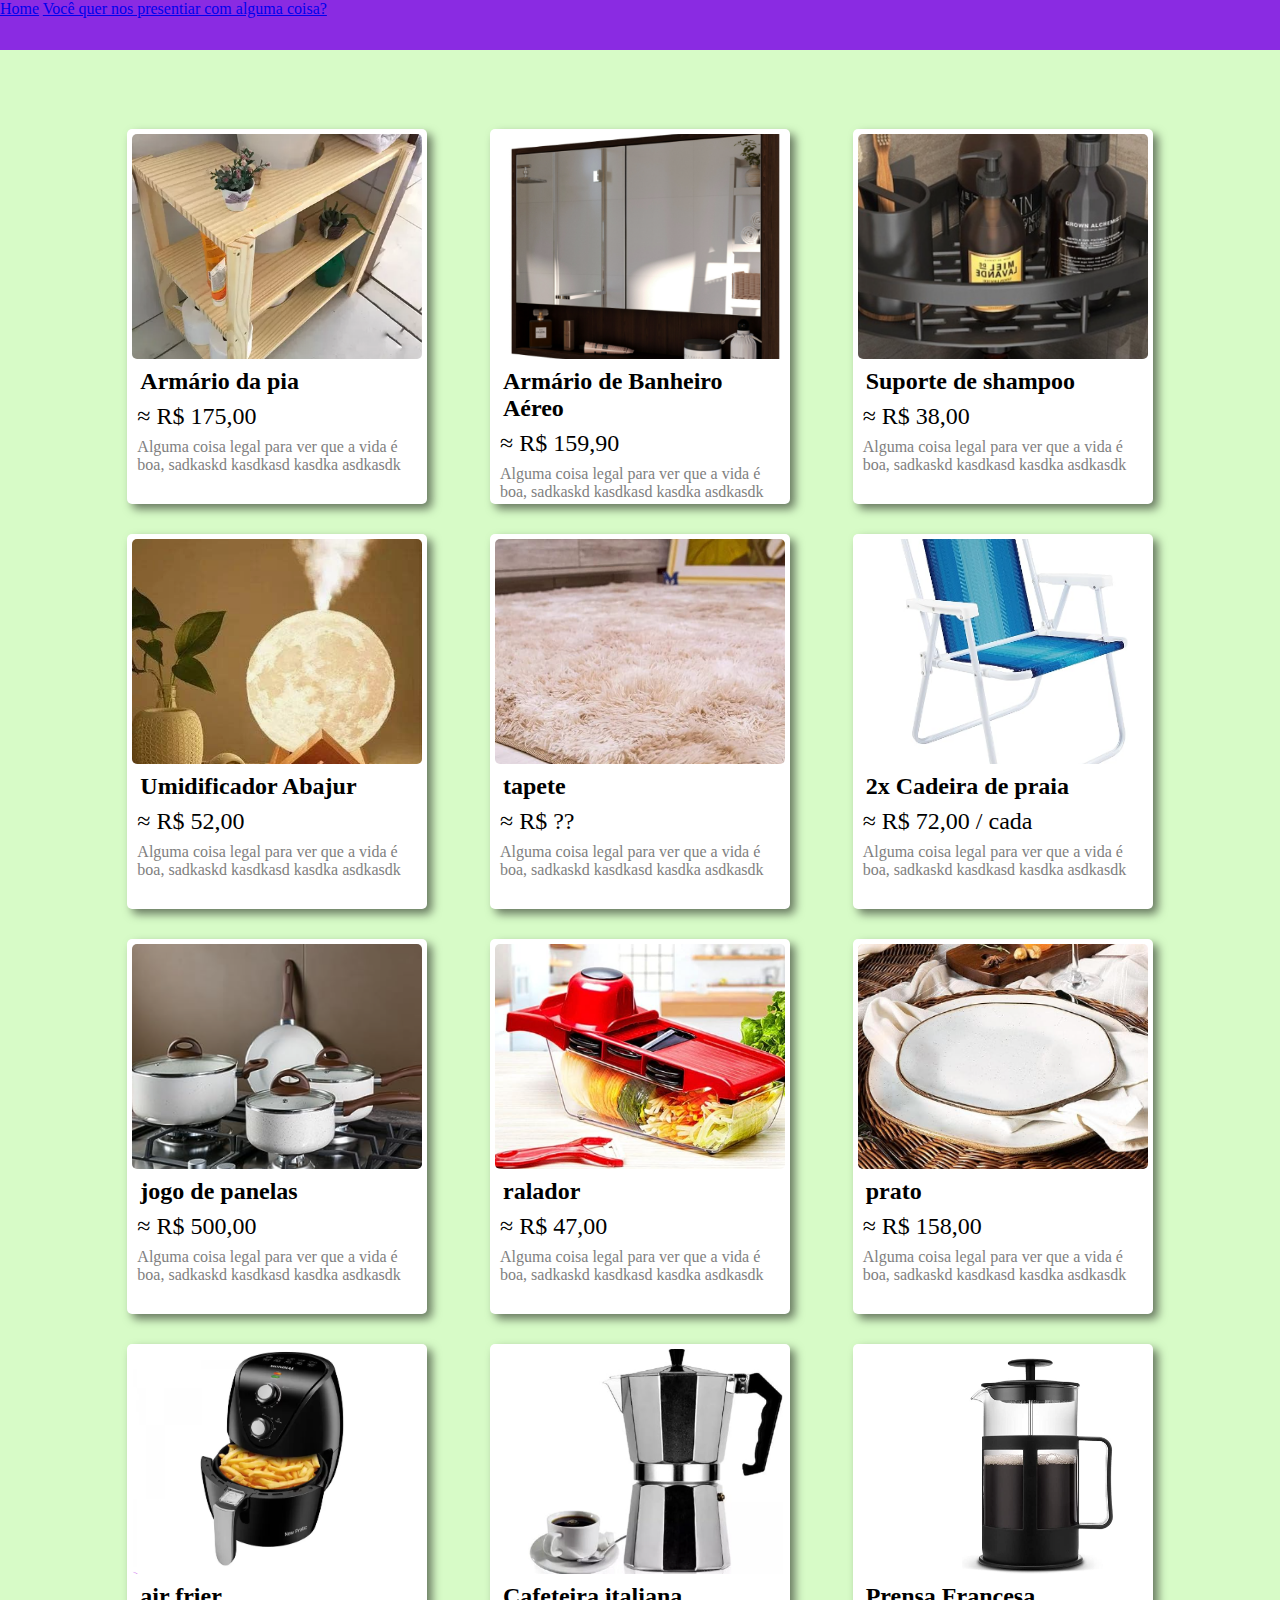
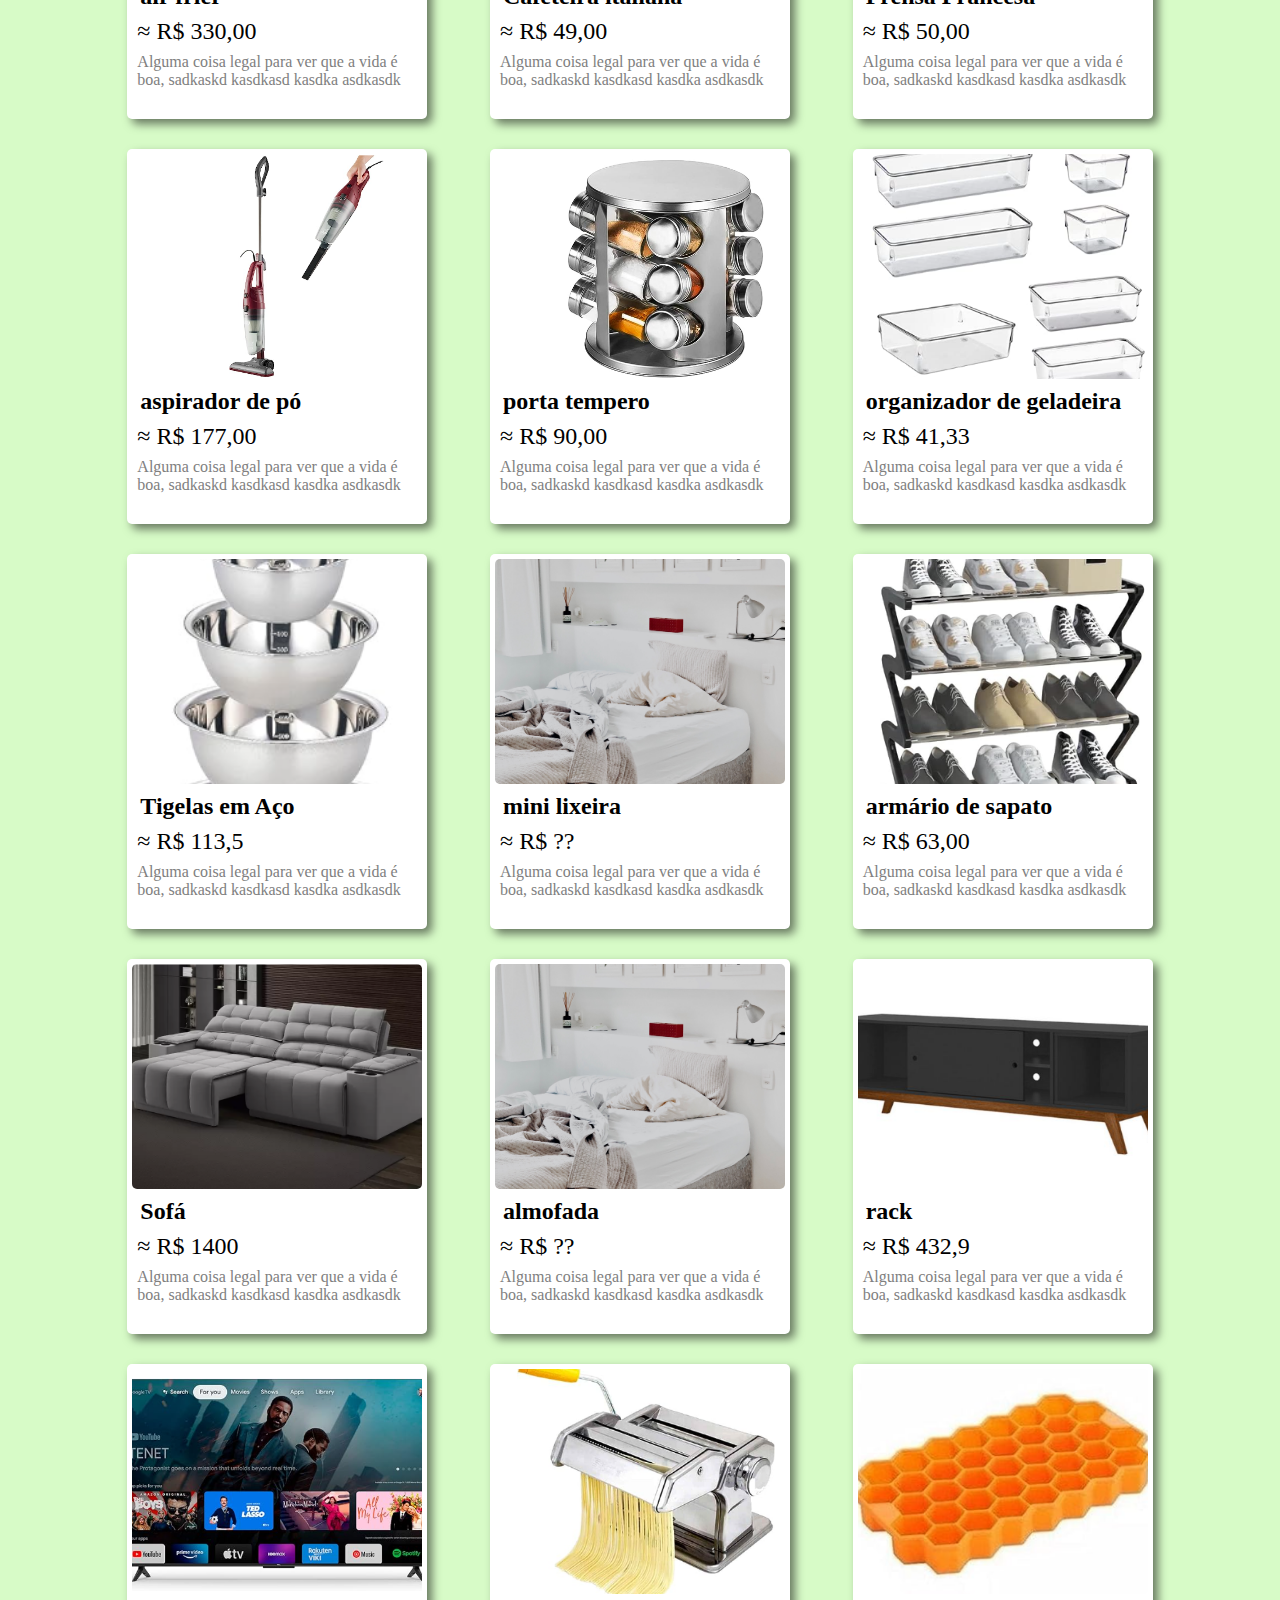
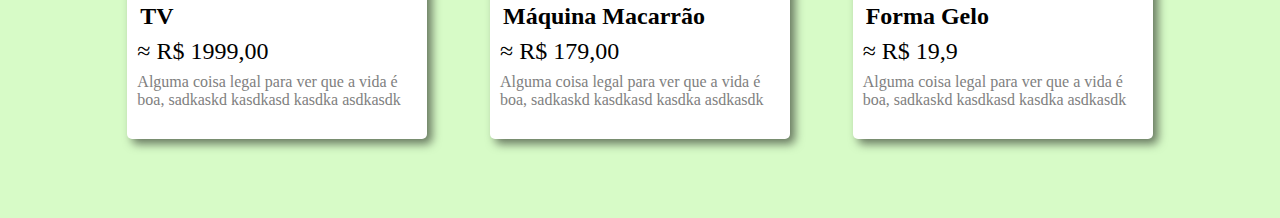
<file: festa/index.html>
<!DOCTYPE html>
<html lang="en">
<head>
    <meta charset="UTF-8">
    <meta name="viewport" content="width=device-width, initial-scale=1.0">
    <link rel="stylesheet" href="estilo.css">
    <title>Document</title>
</head>
<body>
    <nav>
        <a href="#">Home</a>
        <a href="#">Você quer nos presentiar com alguma coisa?</a> 
    </nav>
        
    <div class="fundo">

        <div class="produtos">

            <!--  -->
            <div class="item">
                <a href="https://produto.mercadolivre.com.br/MLB-3356344801-armario-gabinete-de-banheiro-pia-de-coluna-de-madeira-pinus-_JM?variation=178042032116#reco_item_pos=0&reco_backend=recomm-platform_v2p_univb&reco_backend_type=low_level&reco_client=vip-v2p&reco_id=d4303135-b6c1-4eca-a897-c7230b5518f3">
                    <img src="imgs/armario de pia.png" alt="">
                </a>
                <div class="txt">
                    <h2>Armário da pia</h2>
                    <span> &asymp; R$ 175,00</span><br>
                    <p>Alguma coisa legal para ver que a vida é boa, sadkaskd kasdkasd kasdka asdkasdk </p>
                    
                </div>
            </div>
            
            <div class="item">
                <a href="https://shopee.com.br/product/779915004/23992193370">
                    <img src="imgs/armario de banheiro.png" alt="">
                </a>
                <div class="txt">
                    <h2>Armário de Banheiro Aéreo</h2>
                    <span> &asymp; R$ 159,90</span><br>
                    <p>Alguma coisa legal para ver que a vida é boa, sadkaskd kasdkasd kasdka asdkasdk </p>
                    
                </div>
            </div>


            <div class="item">
                <a href="https://shopee.com.br/Suporte-De-Shampoo-Organizador-Prateleiras-De-Banheiro-Sem-Furo-Premium-Alta-Qualidade-(-1-Unidade)-i.659435897.23919921239?sp_atk=6efc5386-95ed-4112-8bc3-1b7dedfcfd70&xptdk=6efc5386-95ed-4112-8bc3-1b7dedfcfd70">
                    <img src="imgs/suporte de shampoo.png" alt="">
                </a>
                <div class="txt">
                    <h2>Suporte de shampoo</h2>
                    <span> &asymp; R$ 38,00</span><br>
                    <p>Alguma coisa legal para ver que a vida é boa, sadkaskd kasdkasd kasdka asdkasdk </p>
                    
                </div>
            </div>

            <div class="item">
                <a href="https://www.amazon.com.br/Umidificador-Abajur-Lua-cheia-Luminária/dp/B07YYLTCKZ/ref=asc_df_B07YYLTCKZ/?tag=googleshopp00-20&linkCode=df0&hvadid=379714841427&hvpos=&hvnetw=g&hvrand=9929737766529079743&hvpone=&hvptwo=&hvqmt=&hvdev=c&hvdvcmdl=&hvlocint=&hvlocphy=9101910&hvtargid=pla-848479078024&psc=1">
                    <img src="imgs/Umidificador Abajur.png" alt="">
                </a>
                <div class="txt">
                    <h2>Umidificador Abajur</h2>
                    <span> &asymp; R$ 52,00</span><br>
                    <p>Alguma coisa legal para ver que a vida é boa, sadkaskd kasdkasd kasdka asdkasdk </p>
                    
                </div>
            </div>

            <div class="item">
                <a href="">
                    <img src="imgs/tapete.png" alt="">
                </a>
                <div class="txt">
                    <h2>tapete</h2>
                    <span> &asymp; R$ ??</span><br>
                    <p>Alguma coisa legal para ver que a vida é boa, sadkaskd kasdkasd kasdka asdkasdk </p>
                    
                </div>
            </div>

            <div class="item">
                <a href="https://www.amazon.com.br/Cadeira-Praia-ALTA-ACO-2002/dp/B075XM6DKH/ref=pd_vtp_h_pd_vtp_h_sccl_5/142-8845585-8996549?pd_rd_w=VkxQp&content-id=amzn1.sym.0a6899b6-5ce2-42c3-9427-03a3a139b3f2&pf_rd_p=0a6899b6-5ce2-42c3-9427-03a3a139b3f2&pf_rd_r=S994S73R36WAX4X6PJNR&pd_rd_wg=3nzCD&pd_rd_r=2707c0d0-8033-4283-8398-34d0ce27cf41&pd_rd_i=B075XM6DKH&psc=1">
                    <img src="imgs/cadeira de praia.png" alt="">
                </a>
                <div class="txt">
                    <h2>2x Cadeira de praia</h2>
                    <span> &asymp; R$ 72,00 / cada</span><br>
                    <p>Alguma coisa legal para ver que a vida é boa, sadkaskd kasdkasd kasdka asdkasdk </p>
                    
                </div>
            </div>

            <div class="item">
                <a href="">
                    <img src="imgs/jogo de panelas.png" alt="">
                </a>
                <div class="txt">
                    <h2>jogo de panelas</h2>
                    <span> &asymp; R$ 500,00</span><br>
                    <p>Alguma coisa legal para ver que a vida é boa, sadkaskd kasdkasd kasdka asdkasdk </p>
                    
                </div>
            </div>

            <div class="item">
                <a href="https://www.amazon.com.br/Mandoline-ralador-fatiador-cortador-recipiente/dp/B08N5FBV3F/ref=asc_df_B08N5FBV3F/?tag=googleshopp00-20&linkCode=df0&hvadid=379699132246&hvpos=&hvnetw=g&hvrand=5108929641033048023&hvpone=&hvptwo=&hvqmt=&hvdev=c&hvdvcmdl=&hvlocint=&hvlocphy=9101910&hvtargid=pla-1040504814958&psc=1">
                    <img src="imgs/ralador.png" alt="">
                </a>
                <div class="txt">
                    <h2>ralador</h2>
                    <span> &asymp; R$ 47,00</span><br>
                    <p>Alguma coisa legal para ver que a vida é boa, sadkaskd kasdkasd kasdka asdkasdk </p>
                    
                </div>
            </div>

            <div class="item">
                <a href="https://a.co/d/hbhD6JW">
                    <img src="imgs/prato.png" alt="">
                </a>
                <div class="txt">
                    <h2>prato</h2>
                    <span> &asymp; R$ 158,00</span><br>
                    <p>Alguma coisa legal para ver que a vida é boa, sadkaskd kasdkasd kasdka asdkasdk </p>
                    
                </div>
            </div>

            <div class="item">
                <a href="https://www.magazineluiza.com.br/fritadeira-eletrica-sem-oleo-air-fryer-mondial-new-pratic-af-31-preta-35l-com-timer/p/236479400/ep/frel/?seller_id=magazineluiza&utm_source=google&utm_medium=pla&utm_campaign=&partner_id=73487&gclid=CjwKCAjwmbqoBhAgEiwACIjzEKRWoJsenUYB_An54LPHmBpnPNjMSR71kqVI4f_X5Kc13bOgvxTTlhoCyMAQAvD_BwE&gclsrc=aw.ds">
                    <img src="imgs/air frier.png" alt="">
                </a>
                <div class="txt">
                    <h2>air frier</h2>
                    <span> &asymp; R$ 330,00</span><br>
                    <p>Alguma coisa legal para ver que a vida é boa, sadkaskd kasdkasd kasdka asdkasdk </p>
                    
                </div>
            </div>

            <div class="item">
                <a href="https://a.co/d/9gGPGf0">
                    <img src="imgs/Cafeteira italiana.png" alt="">
                </a>
                <div class="txt">
                    <h2>Cafeteira italiana</h2>
                    <span> &asymp; R$ 49,00</span><br>
                    <p>Alguma coisa legal para ver que a vida é boa, sadkaskd kasdkasd kasdka asdkasdk </p>
                    
                </div>
            </div>

            <div class="item">
                <a href="https://a.co/d/7SkuwSD">
                    <img src="imgs/Prensa Francesa.png" alt="">
                </a>
                <div class="txt">
                    <h2>Prensa Francesa</h2>
                    <span> &asymp; R$ 50,00</span><br>
                    <p>Alguma coisa legal para ver que a vida é boa, sadkaskd kasdkasd kasdka asdkasdk </p>
                    
                </div>
            </div>

            <div class="item">
                <a href="https://a.co/d/53o9PB4">
                    <img src="imgs/aspirador de pó.png" alt="">
                </a>
                <div class="txt">
                    <h2>aspirador de pó</h2>
                    <span> &asymp; R$ 177,00</span><br>
                    <p>Alguma coisa legal para ver que a vida é boa, sadkaskd kasdkasd kasdka asdkasdk </p>
                    
                </div>
            </div>

            <div class="item">
                <a href="https://a.co/d/e5gpSCU">
                    <img src="imgs/porta tempero.png" alt="">
                </a>
                <div class="txt">
                    <h2>porta tempero</h2>
                    <span> &asymp; R$ 90,00</span><br>
                    <p>Alguma coisa legal para ver que a vida é boa, sadkaskd kasdkasd kasdka asdkasdk </p>
                    
                </div>
            </div>

            <div class="item">
                <a href="https://a.co/d/jlbqMbT">
                    <img src="imgs/organizador de geladeira.png" alt="">
                </a>
                <div class="txt">
                    <h2>organizador de geladeira</h2>
                    <span> &asymp; R$ 41,33</span><br>
                    <p>Alguma coisa legal para ver que a vida é boa, sadkaskd kasdkasd kasdka asdkasdk </p>
                    
                </div>
            </div>

            <div class="item">
                <a href="https://a.co/d/59frIOB">
                    <img src="imgs/Tigelas em Aço.png" alt="">
                </a>
                <div class="txt">
                    <h2>Tigelas em Aço</h2>
                    <span> &asymp; R$ 113,5</span><br>
                    <p>Alguma coisa legal para ver que a vida é boa, sadkaskd kasdkasd kasdka asdkasdk </p>
                    
                </div>
            </div>

            <div class="item">
                <a href="">
                    <img src="imgs/cama.jpg" alt="">
                </a>
                <div class="txt">
                    <h2>mini lixeira</h2>
                    <span> &asymp; R$ ??</span><br>
                    <p>Alguma coisa legal para ver que a vida é boa, sadkaskd kasdkasd kasdka asdkasdk </p>
                    
                </div>
            </div>

            <div class="item">
                <a href="https://a.co/d/j1YCAit">
                    <img src="imgs/armário de sapato.png" alt="">
                </a>
                <div class="txt">
                    <h2>armário de sapato</h2>
                    <span> &asymp; R$ 63,00</span><br>
                    <p>Alguma coisa legal para ver que a vida é boa, sadkaskd kasdkasd kasdka asdkasdk </p>
                    
                </div>
            </div>

            <div class="item">
                <a href="https://www.magazineluiza.com.br/sofa-com-porta-copos-e-carregador-usb-retratil-e-reclinavel-samurai-2-mt-velosuede-grafite-netsofas/p/gaba2k9a3c/mo/msof/?seller_id=netsofas02&utm_source=google&utm_medium=pla&utm_campaign=&partner_id=69995&gclid=CjwKCAjwmbqoBhAgEiwACIjzEMDA-YLjm9CO5Mz_OVeGb7Lya_75Py1zF3ffvuFv9FrrRcOICoC93hoC1u8QAvD_BwE&gclsrc=aw.ds">
                    <img src="imgs/Sofá.png" alt="">
                </a>
                <div class="txt">
                    <h2>Sofá</h2>
                    <span> &asymp; R$ 1400</span><br>
                    <p>Alguma coisa legal para ver que a vida é boa, sadkaskd kasdkasd kasdka asdkasdk </p>
                    
                </div>
            </div>

            <div class="item">
                <a href="">
                    <img src="imgs/cama.jpg" alt="">
                </a>
                <div class="txt">
                    <h2>almofada</h2>
                    <span> &asymp; R$ ??</span><br>
                    <p>Alguma coisa legal para ver que a vida é boa, sadkaskd kasdkasd kasdka asdkasdk </p>
                    
                </div>
            </div>
            
            <div class="item">
                <a href="https://www.mobly.com.br/rack-retro-malibu-preto-162-cm-871093.html?spall_source=especiais&gclid=CjwKCAjwmbqoBhAgEiwACIjzEDxMNSz1U4qSo5St8bch-UCyPQc0qr6gM5benIxr3veHnHgLEbcKtxoCaToQAvD_BwE">
                    <img src="imgs/rack.png" alt="">
                </a>
                <div class="txt">
                    <h2>rack</h2>
                    <span> &asymp; R$ 432,9</span><br>
                    <p>Alguma coisa legal para ver que a vida é boa, sadkaskd kasdkasd kasdka asdkasdk </p>
                    
                </div>
            </div>

            <div class="item">
                <a href="https://a.co/d/5lVJjMt">
                    <img src="imgs/TV.png" alt="">
                </a>
                <div class="txt">
                    <h2>TV</h2>
                    <span> &asymp; R$ 1999,00</span><br>
                    <p>Alguma coisa legal para ver que a vida é boa, sadkaskd kasdkasd kasdka asdkasdk </p>
                    
                </div>
            </div> 

            <div class="item">
                <a href="https://a.co/d/2LYMz1i">
                    <img src="imgs/Máquina Macarrão.png" alt="">
                </a>
                <div class="txt">
                    <h2>Máquina Macarrão</h2>
                    <span> &asymp; R$ 179,00</span><br>
                    <p>Alguma coisa legal para ver que a vida é boa, sadkaskd kasdkasd kasdka asdkasdk </p>
                    
                </div>
            </div>

            <div class="item">
                <a href="https://a.co/d/9zXLeXD">
                    <img src="imgs/Forma Gelo.png" alt="">
                </a>
                <div class="txt">
                    <h2>Forma Gelo</h2>
                    <span> &asymp; R$ 19,9</span><br>
                    <p>Alguma coisa legal para ver que a vida é boa, sadkaskd kasdkasd kasdka asdkasdk </p>
                    
                </div>
            </div>

            
            
        </div>
    </div>
    

</body>
</html>
</file>
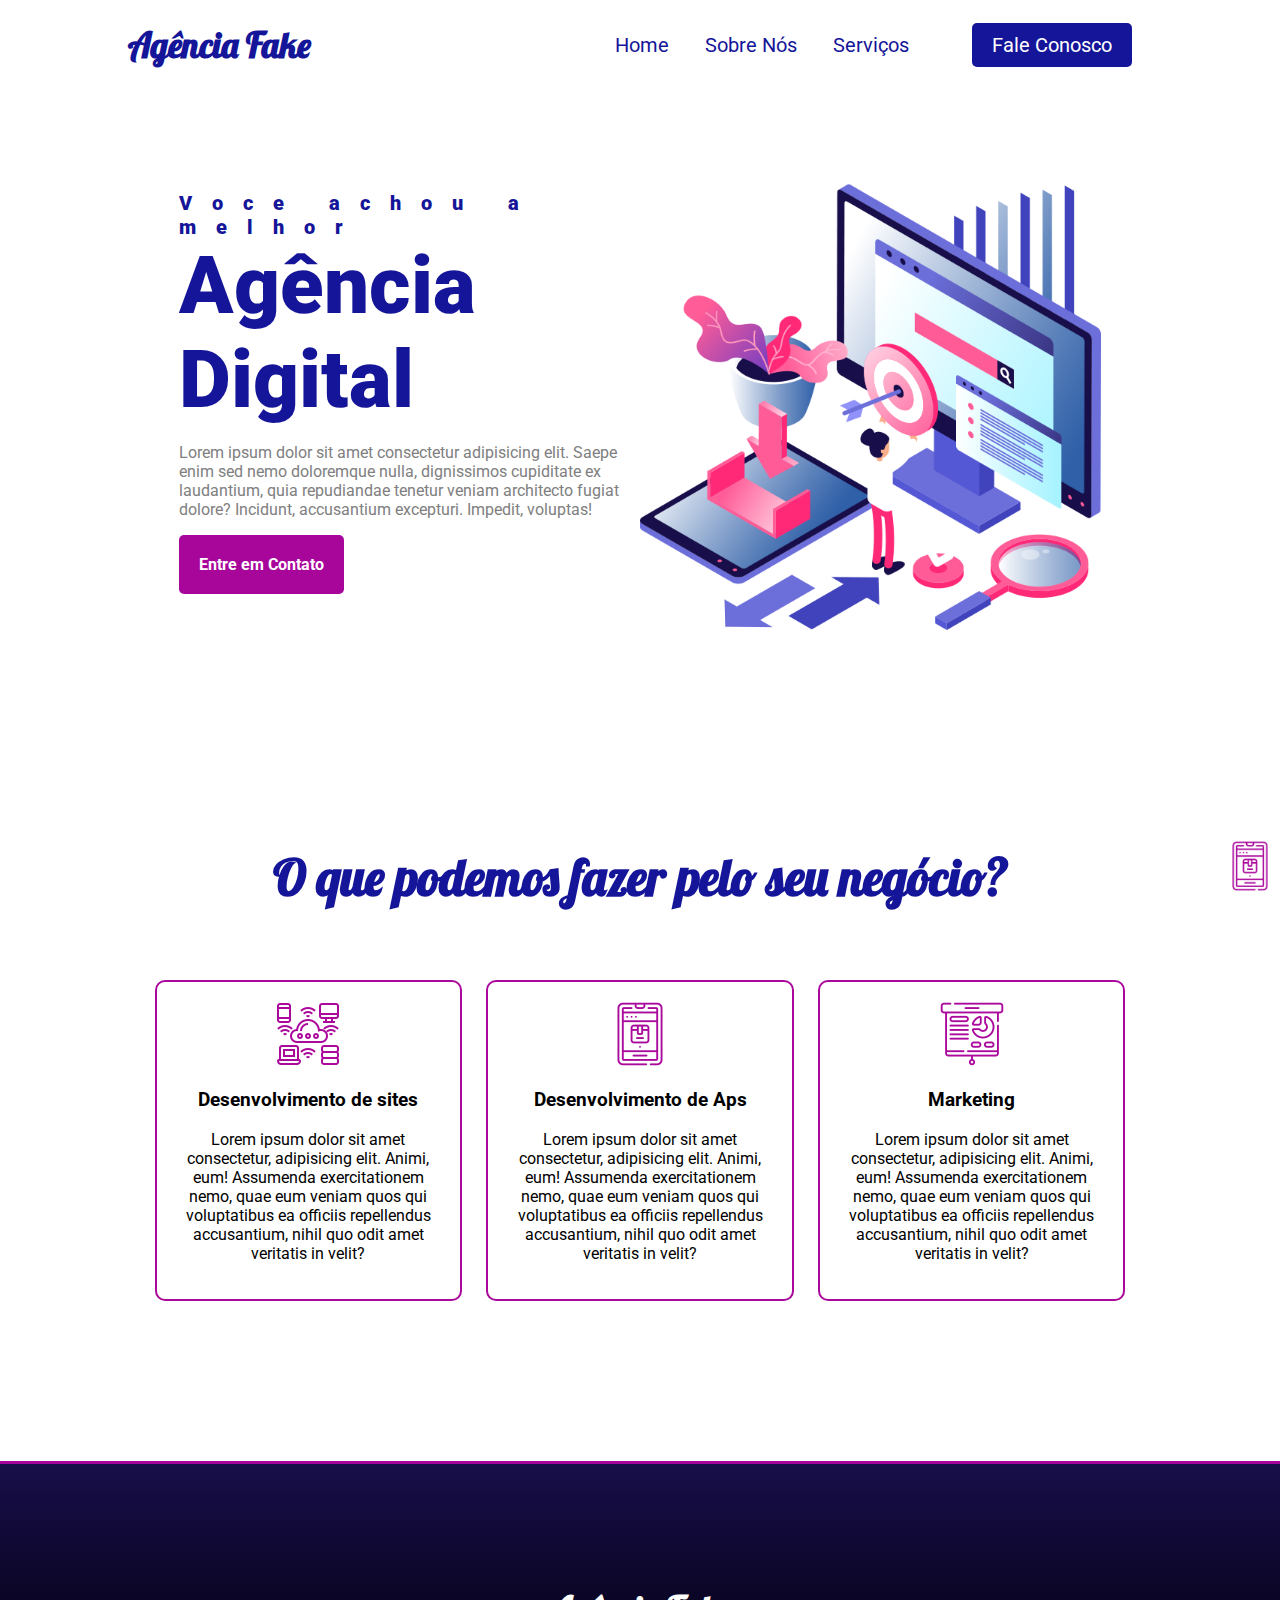
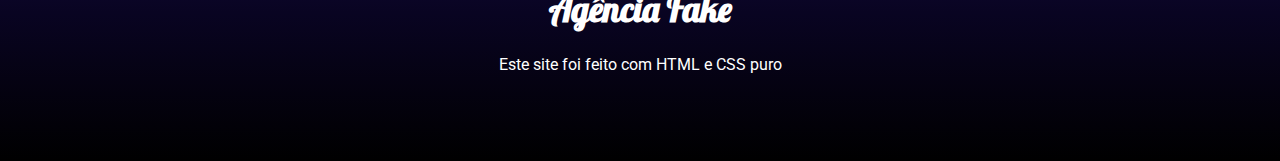
<file: PrimeiroSite/index.html>
<!DOCTYPE html>
<html lang="en">
<head>
    <meta charset="UTF-8">
    <meta name="viewport" content="width=device-width, initial-scale=1.0">
    <link rel="stylesheet" href="css/index.css">
    <link rel="stylesheet" href="css/responsivo.css">
    <title>Primeiro Site</title>
</head>
<body>
    <nav class="navbar">

        <div class="logo">
            <h1>Agência Fake</h1>
        </div>

        <div class="menu">
            <a href="#">Home</a>
            <a href="#">Sobre Nós</a>
            <a href="#">Serviços</a>
            <a id="rico" href="#">Fale Conosco</a>
        </div>
    </nav>
    

    <header class="header">
        <div class="tex">
            <h2 style="letter-spacing: 20px;">Voce achou a melhor</h2>
            <h2 style="font-size: 80px;">Agência Digital</h2>
            <p>Lorem ipsum dolor sit amet consectetur adipisicing elit. Saepe enim sed nemo doloremque nulla, dignissimos cupiditate ex laudantium, quia repudiandae tenetur veniam architecto fugiat dolore? Incidunt, accusantium excepturi. Impedit, voluptas!</p>
            <a href="#" class="botao-nt">Entre em Contato</a>
        </div>

        <div class="img">
            <img style="width: 100%;" src="img/hero_right.png" >
        </div>
    </header>
        
    <section>
        <h2>O que podemos fazer pelo seu negócio?</h2>
        <div class="serviços">
            <div class="cards">
                <img src="img/tecnologia.png" alt="">
                <div class="card-v">
                    
                    <h3>Desenvolvimento de sites</h3>
                    <p>Lorem ipsum dolor sit amet consectetur, adipisicing elit. Animi, eum! Assumenda exercitationem nemo, quae eum veniam quos qui voluptatibus ea officiis repellendus accusantium, nihil quo odit amet veritatis in velit?</p>
                </div>
                <div class="card-inv">
                    <h3>hummmmmmmmm</h3>
                    <p>Lorem ipsum dolor sit amet consectetur, adipisicing elit. Animi, eum! Assumenda exercitationem nemo, quae eum veniam quos qui voluptatibus ea officiis repellendus accusantium, nihil quo odit amet veritatis in velit?</p>
                </div>
            </div>

            <div class="cards">
                <img src="img/tabua.png" alt="">
                <div class="card-v">
                    
                    <h3>Desenvolvimento de Aps</h3>
                    <p>Lorem ipsum dolor sit amet consectetur, adipisicing elit. Animi, eum! Assumenda exercitationem nemo, quae eum veniam quos qui voluptatibus ea officiis repellendus accusantium, nihil quo odit amet veritatis in velit?</p>
                </div>
                <div class="card-inv">
                    <h3>é mesmoooooooo</h3>
                    <p>Lorem ipsum dolor sit amet consectetur, adipisicing elit. Animi, eum! Assumenda exercitationem nemo, quae eum veniam quos qui voluptatibus ea officiis repellendus accusantium, nihil quo odit amet veritatis in velit?</p>
                </div>
            </div>

            <div class="cards">
                <img src="img/apresentacao.png" alt="">
                <div class="card-v">
                    
                    <h3>Marketing</h3>
                    <p>Lorem ipsum dolor sit amet consectetur, adipisicing elit. Animi, eum! Assumenda exercitationem nemo, quae eum veniam quos qui voluptatibus ea officiis repellendus accusantium, nihil quo odit amet veritatis in velit?</p>
                </div>
                <div class="card-inv">
                    <h3>FF minhas costas</h3>
                    <p>Lorem ipsum dolor sit amet consectetur, adipisicing elit. Animi, eum! Assumenda exercitationem nemo, quae eum veniam quos qui voluptatibus ea officiis repellendus accusantium, nihil quo odit amet veritatis in velit?</p>
                </div>
            </div>

        </div>
    </section>

    <footer>
        <h1 class="logo-rodape">Agência Fake</h1>
        <p>Este site foi feito com HTML e CSS puro</p>

    </footer>
    <a class="whats" href="#"><img style="width: 50px;" src="img/tabua.png" alt=""></a>
    
</body>
</html>
</file>
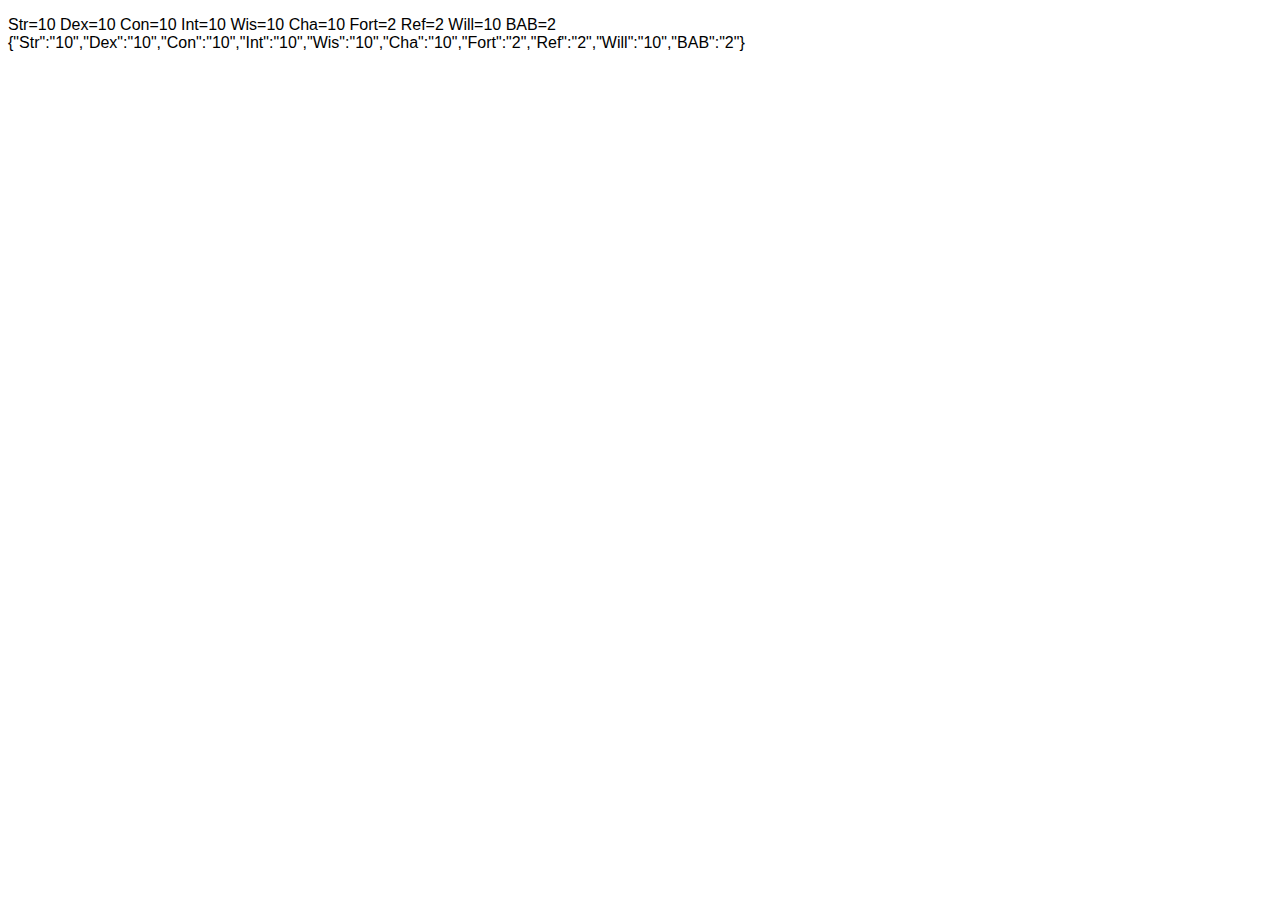
<file: testes/index.html>
<!DOCTYPE html>
<html lang="pt-BR">

<head>
    <meta charset="UTF-8">
    <meta name="viewport" content="width=device-width, initial-scale=1.0">
    <title>Layout de Blocos</title>
    <link rel="stylesheet" href="color.css">
    <script src="java.js"></script>
</head>

<body>
    <p id="saida"></p>


</body>

</html>
</file>
<file: festa/estilo.css>
*{
    box-sizing: border-box;
    margin: 0;
}
.fundo{
    background: rgba(168, 247, 132, 0.459);
    display: flex;
    justify-content: center;
}
nav{
    height: 50px;
    background: blueviolet;
}



.produtos{
    margin: 5% 0 5% 0;
    width: 85%;
    /* background: rgb(158, 152, 165); */
    display: flex;
    justify-content: space-around;
    flex-wrap: wrap;
}
.item{
    margin: 15px;
    width: 300px;
    height: 375px;
    background: rgb(255, 255, 255);
    border-radius: 5px;
    box-shadow: 5px 5px 10px rgba(0, 0, 0, 0.521);

}
.item img{
    object-fit: cover;
     display: block;
    
   margin-top: 1.5%;
    margin-left: auto;
    margin-right: auto;
    width: 290px;
    height: 60%;
    border-radius: 5px;
    cursor: pointer;
}
.txt{
    margin-top: 3%;
    margin-left: auto;
    margin-right: auto;
    width: 280px;
    height: auto;
    /* border: 2px solid rgb(0, 0, 0);  */
}
.txt h2{
    margin: 3px;
}
.txt span{
    margin-top: 2%;

    display: inline-block;
    font-size: 1.5rem;
}
.txt p{
    margin-top: 3%;
    color: gray;
}
.esgotado{
    overflow: hidden;
    pointer-events: none;
    opacity: 0.6;
}
</file>
<file: PrimeiroSite/css/index.css>
@import url('https://fonts.googleapis.com/css2?family=Lobster&family=Roboto:ital,wght@0,100;0,300;0,400;0,500;0,700;0,900;1,100;1,300;1,400;1,500;1,700;1,900&display=swap');

*{
    box-sizing: border-box;
}
body{
    
    margin: 0;
    font-family: 'Roboto', sans-serif;
}
.navbar{
    display: flex;
    justify-content: center;
    align-items: center;
    flex-flow: row wrap;
    position: fixed;
    width: 100%;
    background:white;
}
.logo{
    margin-left: 10%;
     /* border: 2px dashed black;  */
    flex: 20%;
    justify-content: left;
    /* text-align: center; */
    font-family: 'Lobster', cursive;
}
.logo h1{
    font-size: 35px;
    color: #151599;
}
.menu{
     /* border: 2px dashed black;  */
    flex: 70%;
    text-align: right;
    padding: 20px;
}
.menu a{
    color: #151599;
    text-decoration: none;
    font-size: 20px;
    padding:20px 16px ;
}
.menu a:hover{
    color: hsl(305, 94%, 34%);
    border-top: 3px solid #151599;
}
#rico{
    padding: 10px 20px;
    background: #151599;
    color: white;
    text-decoration: none;
    border-radius: 5px; 
    margin-right: 15%;
    margin-left: 5%;
}
#rico:hover{
    background: hsl(305, 94%, 34%);
    border: none;
}
.header{
    padding: 150px;
   
    display: flex;
    flex-flow: row wrap;
    /* background: hsl(0, 9%, 64%); */
    justify-content: center;    /* alinha verticalmente  */
    align-items: center;        /* alinha horizontalmente  */
    /* border: 2px solid black; */
}
.tex{
    flex: 47%;
    margin-left: 3%;
    /* border: 1px dashed black; */
}
.tex h2{
    font-weight: 900;   /* Vai deixar negrito  */
    font-size: 20px;    /* Vai mudar o tamanho da fonte */
    color: #151599;
    padding: 0;
    margin: 0;
}
.tex p{
    color: gray;
    text-align: left;
}
.img{
    text-align: center;
    flex: 47%;
    margin-right: 3%;
    /* border: 1px dashed red; */
}

.botao-nt{
    display: inline-block;
    text-decoration: none;
    background: hsl(305, 94%, 34%);
    padding: 20px;
    border-radius: 5px;
    color: white ;
    font-weight: 700;
}
.botao-nt:hover{
    background: #151599; 
}
section{
    margin-left: 10%;
    margin-right: 10%;
    
    /* margin-bottom: 200px; */
    display: inline-block;
    /* border: 2px solid black; */
    /* width: 80%; */
    text-align: center;
}
section h2{
    padding: 20px;
    font-family: 'Lobster', cursive;
    font-size: 50px;
    color: #151599;
    font-weight: bold;
}

.serviços{
    display: inline-block;
}

.cards{
    display: inline-block;
    width: 30%;
    margin: 1%;
    padding: 20px;
    border: 2px solid #aa099c;
    border-radius: 10px;
    cursor: pointer;
}
.card-inv{
    display: none;
}
.cards:hover{
    background:hsl(305, 94%, 34%);
    padding: 40px;
    color: white;
}
.cards:hover img{
    display: none;
}
.cards:hover .card-v{
    display: none;
}
.cards:hover .card-inv{
    display: block;
}

footer{
    margin-top: 150px;
    height: 300px;
    background-image: linear-gradient(180deg,#180F4A,#090422,black);
    color: white;
    text-align: center;
    border-top:3px solid  hsl(305, 94%, 34%);
    padding: 100px;
}
.logo-rodape{
    font-family: 'Lobster', cursive;
    font-size: 35px;
}
.whats{
    position: fixed;
    bottom: 5px;
    right: 5px;
}
</file>
<file: PrimeiroSite/css/responsivo.css>
@media screen and (max-width:1005px){
    .menu{
        display: none;
    }
    .navbar{
        position: absolute;
    }
    .logo{
        margin: 0;
        text-align: center;
    }
    .tex{
        flex: 100%;
        margin: 5%;
        text-align: center;
    }
    .tex p{
        text-align: center;
    }
    .img{
        flex: 100%;
        margin: 5%;
        text-align: center;
    }
    .whats{
        display: none;
    }
    .cards{
        width: 100%;
    }
}
</file>
<file: testes/color.css>
body {
    font-family: Arial, Helvetica, sans-serif;
  }

  table {
    border-collapse: collapse;
    width: 100%;
  }

  td, th {
    border: 1px solid #dddddd;
    text-align: left;
    padding: 8px;
  }

  tr:nth-child(even) {
    background-color: #dddddd;
  }
</file>
